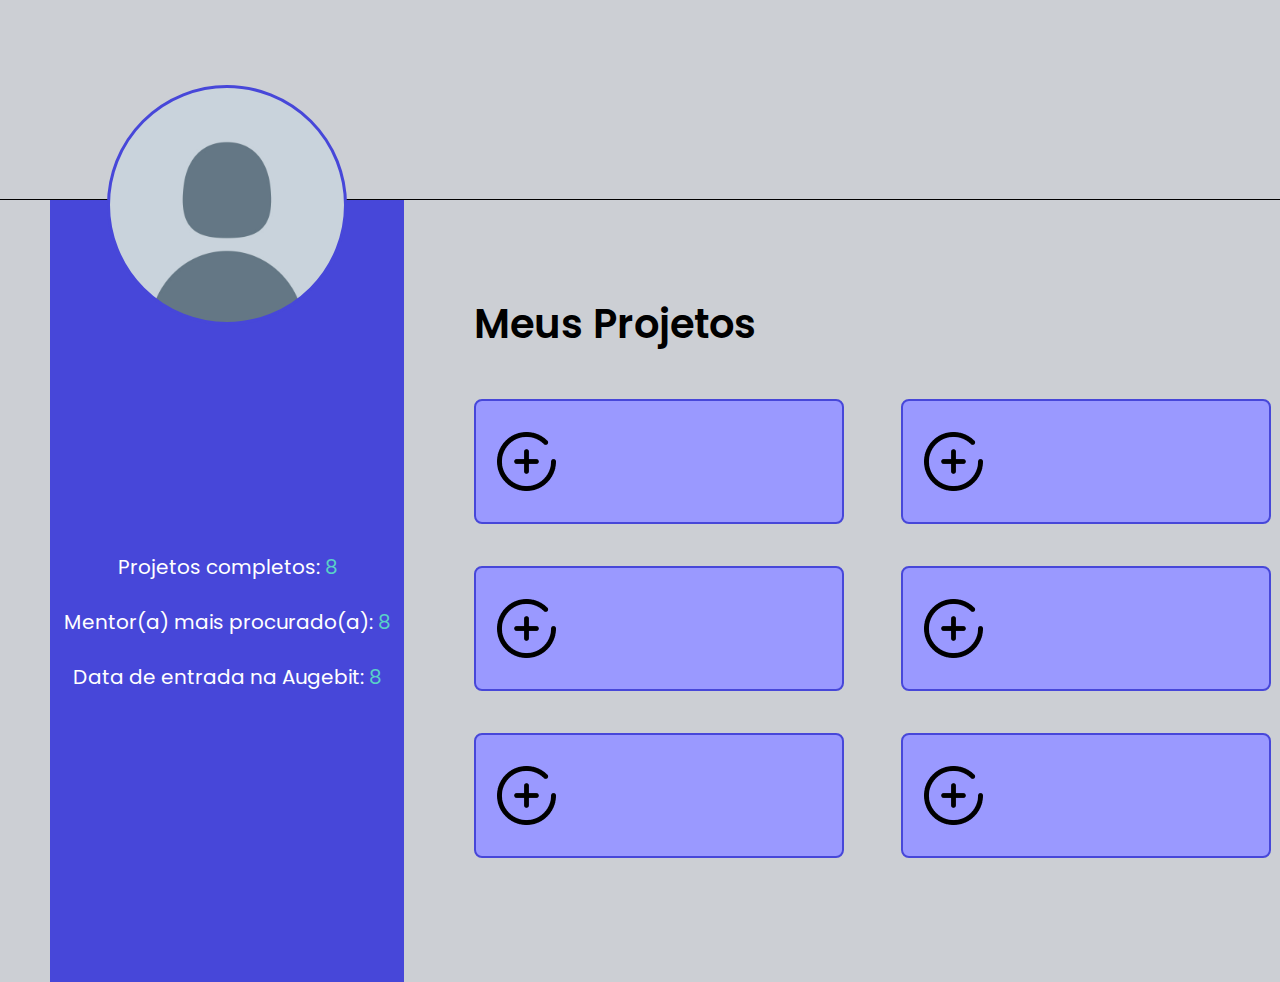
<file: posAugebit/index.html>
<!DOCTYPE html>
<html lang="pt-BR">
<head>
    <meta charset="UTF-8">
    <meta name="viewport" content="width=device-width, initial-scale=1.0">
    <title>Gerenciador de projetos - Augebit</title>
    <link rel="stylesheet" href="style.css">
    <link rel="shortcut icon" href="img/augebitIcon.png" type="image/x-icon">
</head>
<body>
    <main id="main">
        <div class="container">
            <div class="banner"></div>
            <div class="main">
                <div class="pessoa">
                    <div id="fotoPerfilDiv" class="fotoPerfil">
                        <div style="display: none;" id="porCima"><img src="img/pen.png" alt=""></div>
                        <a href="perfil.html">
                            <div id="fotoDePerfil"></div>
                        </a>
                    </div>
                    <div class="infosPerfil">
                        <div class="infosPessoais">
                            <p id="nome"></p>
                            <p id="email"></p>
                        </div>
                        <div class="estatisticas">
                            <p class="estatistica" id="projetosCompletos">Projetos completos: <span id="spanPC" class="estaBold">8</span></p>
                            <p class="estatistica" id="projetosCompletos">Mentor(a) mais procurado(a): <span id="spanMMP" class="estaBold">8</span></p>
                            <p class="estatistica" id="projetosCompletos">Data de entrada na Augebit: <span id="spanDEA" class="estaBold">8</span></p>
                        </div>
                    </div>
                </div>
                <div class="meusProjetos">
                    <div class="meuProjeto">
                        <h2 class="titulo">Meus Projetos</h2>
                        <div class="projetosAndamento">
                            <div class="projeto" id="projeto1"><div id="imagem1"></div><h3 class="titulo" id="titulo1"></h3><h4 class="sub" id="sub1"></h4></div>
                            <div class="projeto" id="projeto2"><div id="imagem2"></div><h3 class="titulo" id="titulo2"></h3><h4 class="sub" id="sub2"></h4></div>
                            <div class="projeto" id="projeto3"><div id="imagem3"></div><h3 class="titulo" id="titulo3"></h3><h4 class="sub" id="sub3"></h4></div>
                            <div class="projeto" id="projeto4"><div id="imagem4"></div><h3 class="titulo" id="titulo4"></h3><h4 class="sub" id="sub4"></h4></div>
                            <div class="projeto" id="projeto5"><div id="imagem5"></div><h3  class="titulo"id="titulo5"></h3><h4 class="sub" id="sub5"></h4></div>
                            <div class="projeto" id="projeto6"><div id="imagem6"></div><h3 class="titulo" id="titulo6"></h3><h4 class="sub" id="sub6"></h4></div>
                        </div>
                    </div>
                </div>
            </div>
        </div>
    </main>

    <script src="index.js"></script>
    <script src="perso.js"></script>
</body>
</html>
</file>
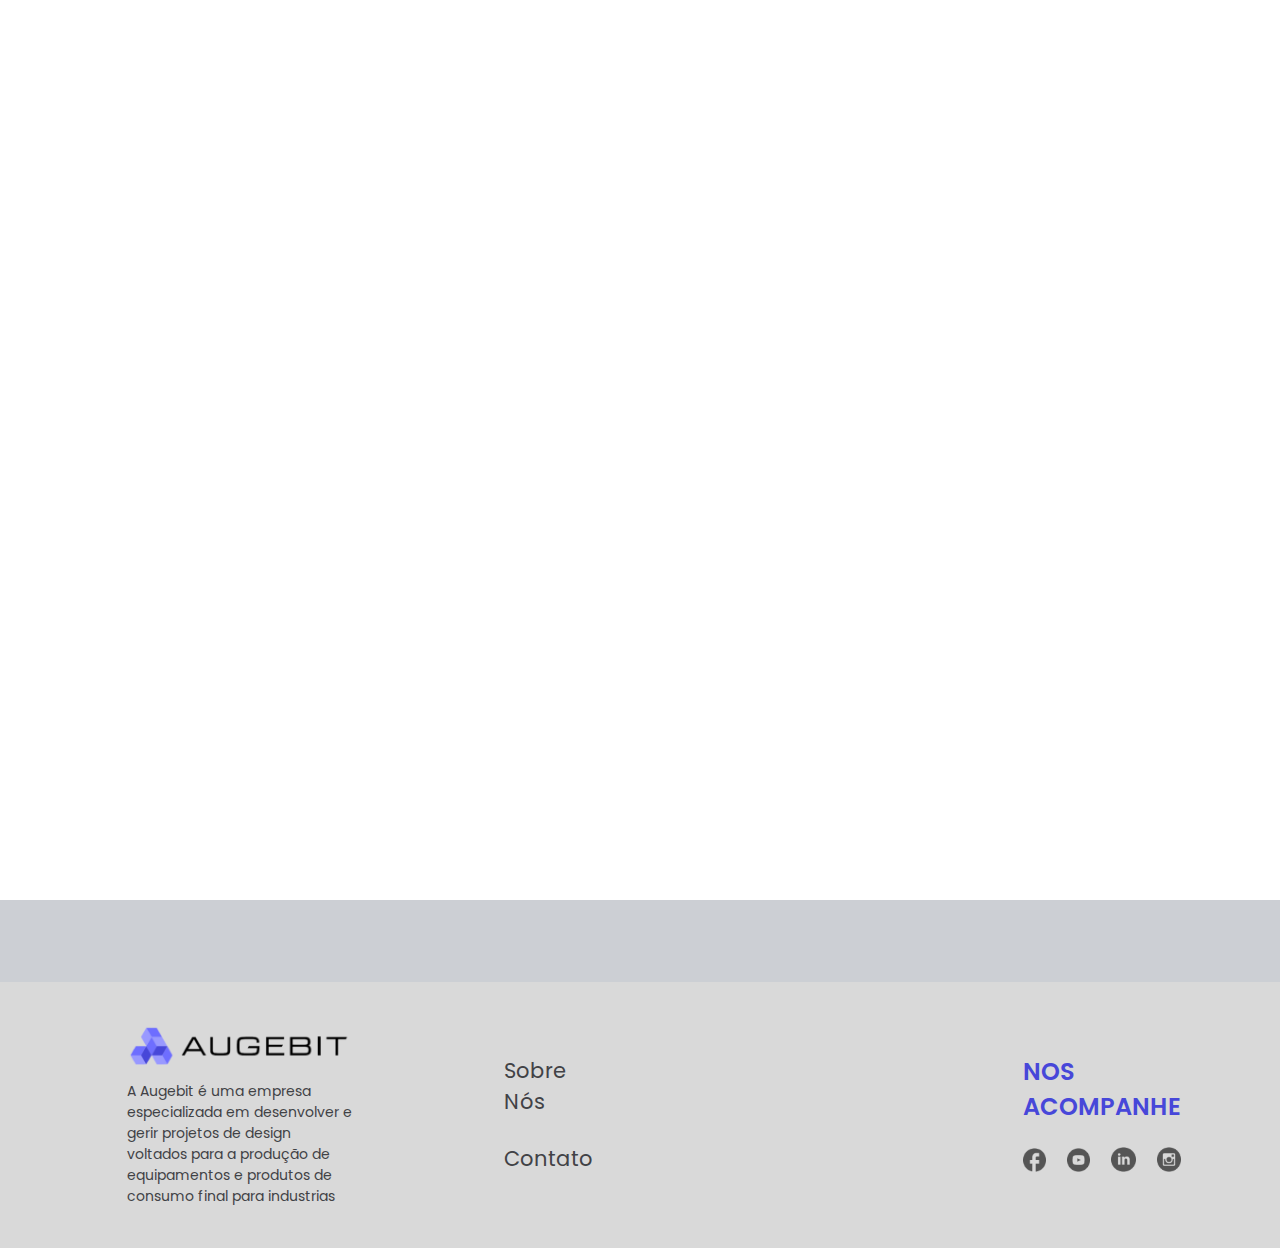
<file: Augebit_Finalizada-main/cadastro.html>
<!DOCTYPE html>
<html lang="pt-BR">

<head>
    <meta charset="UTF-8">
    <meta name="viewport" content="width=device-width, initial-scale=1.0">
    <title>Cadastro - Augebit</title>
    <link rel="stylesheet" href="cadastro.css">
    <link rel="stylesheet" href="animacao.css">
    <link rel="shortcut icon" href="img/augebitIcon.png" type="image/x-icon">
</head>

<body>
    <div class="loader-container">
        <div class="loader">
            <div class="box box0">
                <div></div>
            </div>
            <div class="box box1">
                <div></div>
            </div>
            <div class="box box2">
                <div></div>
            </div>
            <div class="box box3">
                <div></div>
            </div>
            <div class="box box4">
                <div></div>
            </div>
            <div class="box box5">
                <div></div>
            </div>
            <div class="box box6">
                <div></div>
            </div>
            <div class="box box7">
                <div></div>
            </div>
            <div class="ground">
                <div></div>
            </div>
        </div>
    </div>

    <header class="header">
        <div class="container">
            <a href="index.html">
                <div class="logo">
                    <img src="img/PaginaInicialImgs/logo.png" alt="logo augebit">
                </div>
            </a>
            <div class="botoesHeader">
                <a href="sobre.html" class="sobreNos">Sobre Nós</a>
                <a href="login.html" class="entrar">Entrar</a>
                <a href="cadastro.html">
                    <button class="button type1" id="botao-matricula">
                        <span class="btn-txt">Cadastre-se</span>
                    </button>
                </a>
            </div>
        </div>
    </header>

    <main>
        <div class="titulos">
            <h1 class="titulo">Faça parte da Augebit!</h1>
        </div>
        <form id="form">
            <div class="pessoalEmpresarial">
                <div class="pessoal PE ativo" data-tipo="pessoal" onclick="Escolher('pessoal')">Pessoal</div>
                <div class="divisao"></div>
                <div class="empresarial PE " data-tipo="empresarial" onclick="Escolher('empresarial')">Empresarial</div>
            </div>

            <div id="pessoal" class="inputs">
                <div class="inserir">
                    <label id="nome" for="nome">Nome</label>
                    <input id="nomeCadastro" name="nome" type="text" required>
                </div>
                <div class="inserir">
                    <label id="cpf" for="cpf">CPF</label>
                    <input id="cpfCadastro" name="cpf" type="number" required>
                </div>
                <div class="inserir">
                    <label for="email">Email</label>
                    <input id="emailCadastro" name="email" type="email" required>
                </div>
                <div class="inserir">
                    <label for="telefone">Telefone com DDD</label>
                    <input id="telefoneCadastro" name="telefone" type="tel" required>
                </div>
                <div class="inserir">
                    <label for="senha">Senha</label>
                    <input id="senhaCadastro" name="senha" type="password" required>
                    <span id="mostrarSenha">Mostrar Senha</span>
                    <div class="inserirForcaSenha"><div id="medidorPoder"></div></div>

                    <div id="requisitos">
                        <div id="poderRequisito"></div>
                        <div id="textoPoder"></div>
                    </div>
                </div>
                <div class="inserir">
                    <label for="confirmar">Confirmar Senha</label>
                    <input id="confirmarSenha" name="confirmar" type="password" required>
                </div>
            </div>

            <button type="submit" class="matricularBtn">
                Matricular
                <div class="arrow-wrapper">
                    <div class="arrow"></div>

                </div>
            </button>
        </form>
    </main>

    <footer class="footer">
        <div class="infos">
            <div class="augebit">
                <img src="img/PaginaInicialImgs/logo.png" alt="">
                <p class="texto">A Augebit é uma empresa especializada em desenvolver e gerir projetos de design voltados para a produção de equipamentos e produtos de consumo final para industrias</p>
            </div>
            <nav>
                <a href="sobre.html">Sobre Nós</a>
                <a href="contato.html">Contato</a>
            </nav>
        </div>
        <div class="acompanhe">
            <h3 class="titulo">NOS ACOMPANHE</h3>
            <div class="redes">
                <a target="_blank" href="https://m.facebook.com/augebit/"><img src="img/PaginaInicialImgs/Vector.png" alt="" class="rede"></a>
                <a target="_blank" href="https://www.youtube.com/@Augebit"><img src="img/PaginaInicialImgs/Vector (1).png" alt="" class="rede"></a>
                <a target="_blank" href=""><img src="img/PaginaInicialImgs/Vector (2).png" alt="" class="rede"></a>
                <a target="_blank" href=""><img src="img/PaginaInicialImgs/Vector (3).png" alt="" class="rede"></a>
            </div>
        </div>
    </footer>
    <script>
        function Escolher(tipo) {

            fetch(`cadastro_${tipo}.json`)
                .then(resposta => resposta.json())
                .then(texto => {
                    document.getElementById('nome').innerHTML = texto.nome;
                    document.getElementById('cpf').innerHTML = texto.cpf;
                })
                .catch(error => console.error('Erro buscando textos:', error));
        }
    </script>

    <script src="cadastroSenha.js"></script>
    <script src="animacao.js"></script>
    <script src="cadastro.js"></script>
</body>

</html>
</file>
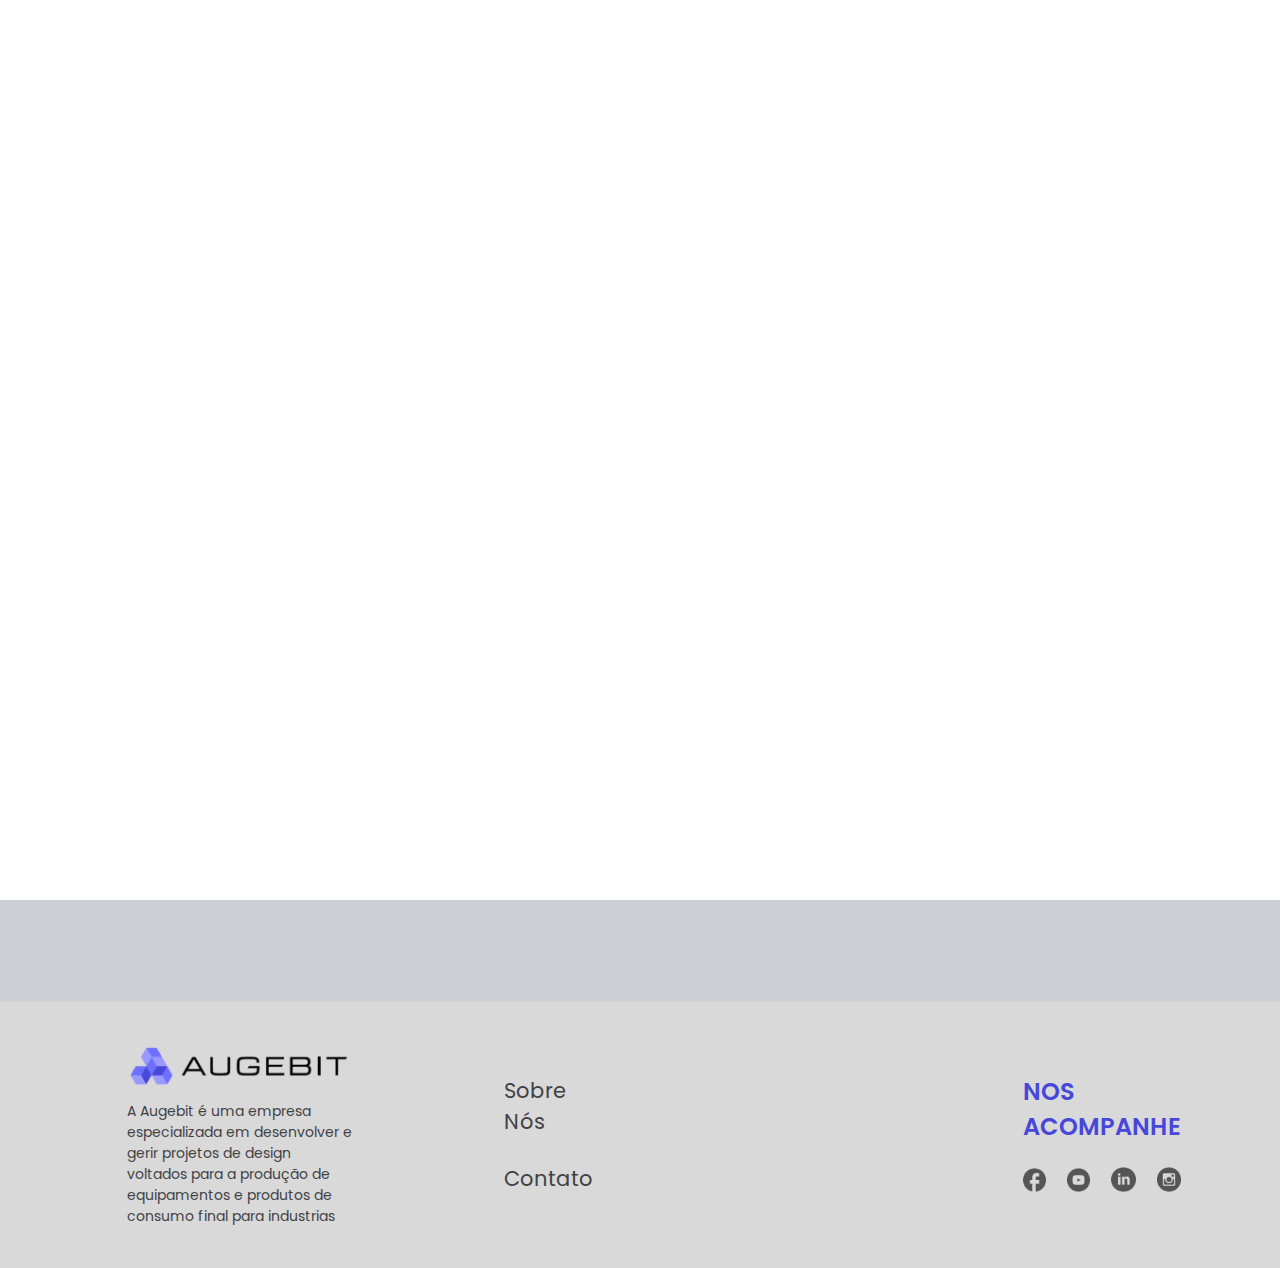
<file: Augebit_Finalizada-main/contato.html>
<!DOCTYPE html>
<html lang="pt-BR">
<head>
    <meta charset="UTF-8">
    <meta name="viewport" content="width=device-width, initial-scale=1.0">
    <title>Contato - Augebit</title>
    <link rel="stylesheet" href="contato.css">
    <link rel="stylesheet" href="animacao.css">
    <link rel="shortcut icon" href="img/augebitIcon.png" type="image/x-icon">
</head>
<body>
    <div class="loader-container">
        <div class="loader">
            <div class="box box0">
                <div></div>
            </div>
            <div class="box box1">
                <div></div>
            </div>
            <div class="box box2">
                <div></div>
            </div>
            <div class="box box3">
                <div></div>
            </div>
            <div class="box box4">
                <div></div>
            </div>
            <div class="box box5">
                <div></div>
            </div>
            <div class="box box6">
                <div></div>
            </div>
            <div class="box box7">
                <div></div>
            </div>
            <div class="ground">
                <div></div>
            </div>
        </div>
    </div>

    <header class="header">
        <div class="container">
            <a href="index.html">
                <div class="logo">
                    <img src="img/PaginaInicialImgs/logo.png" alt="logo augebit">
                </div>
            </a>
            <div class="botoesHeader">
                <a href="sobre.html" class="sobreNos">Sobre Nós</a>
                <a href="login.html" class="entrar">Entrar</a>
                <a href="cadastro.html">
                    <button class="button type1" id="botao-matricula">
                        <span class="btn-txt">Cadastre-se</span>
                    </button>
                </a>
            </div>
        </div>
    </header>

    <main>
        <div class="falecom">
            <h1 class="titulo">Fale com a Augebit!</h1>
            <div class="forma">
                <img src="img/FaleConoscoImgs/forma1.png" alt="">
            </div>
        </div>
        <div class="card">
            <div class="contato">
                <h3 class="titulo">Contato</h3>
                <div class="infos">
                    <div class="info">
                        <h3 class="titulo">Fone</h3>
                        <p class="sub">(11) 9999-9999</p>
                    </div>
                    <div class="info">
                        <h3 class="titulo">WhatsApp</h3>
                        <p class="sub">(11) 9 9999-9999</p>
                    </div>
                    <div class="info">
                        <h3 class="titulo">Email</h3>
                        <p class="sub">Suporte@augebit.com</p>
                    </div>
                </div>
            </div>
            <div class="horario">
                <h3 class="titulo">Augebit</h3>
                <p class="texto">De segunda a sexta, das 8h às 18h
                    (exceto feriados)</p>
            </div>
        </div>
    </main>

    <footer class="footer">
        <div class="infos">
            <div class="augebit">
                <img src="img/PaginaInicialImgs/logo.png" alt="">
                <p class="texto">A Augebit é uma empresa especializada em desenvolver e gerir projetos de design voltados para a produção de equipamentos e produtos de consumo final para industrias</p>
            </div>
            <nav>
                <a href="sobre.html">Sobre Nós</a>
                <a href="contato.html">Contato</a>
            </nav>
        </div>
        <div class="acompanhe">
            <h3 class="titulo">NOS ACOMPANHE</h3>
            <div class="redes">
                <a target="_blank" href="https://m.facebook.com/augebit/"><img src="img/PaginaInicialImgs/Vector.png" alt="" class="rede"></a>
                <a target="_blank" href="https://www.youtube.com/@Augebit"><img src="img/PaginaInicialImgs/Vector (1).png" alt="" class="rede"></a>
                <a target="_blank" href=""><img src="img/PaginaInicialImgs/Vector (2).png" alt="" class="rede"></a>
                <a target="_blank" href=""><img src="img/PaginaInicialImgs/Vector (3).png" alt="" class="rede"></a>
            </div>
        </div>
    </footer>

    <script src="animacao.js"></script>
</body>
</html>
</file>
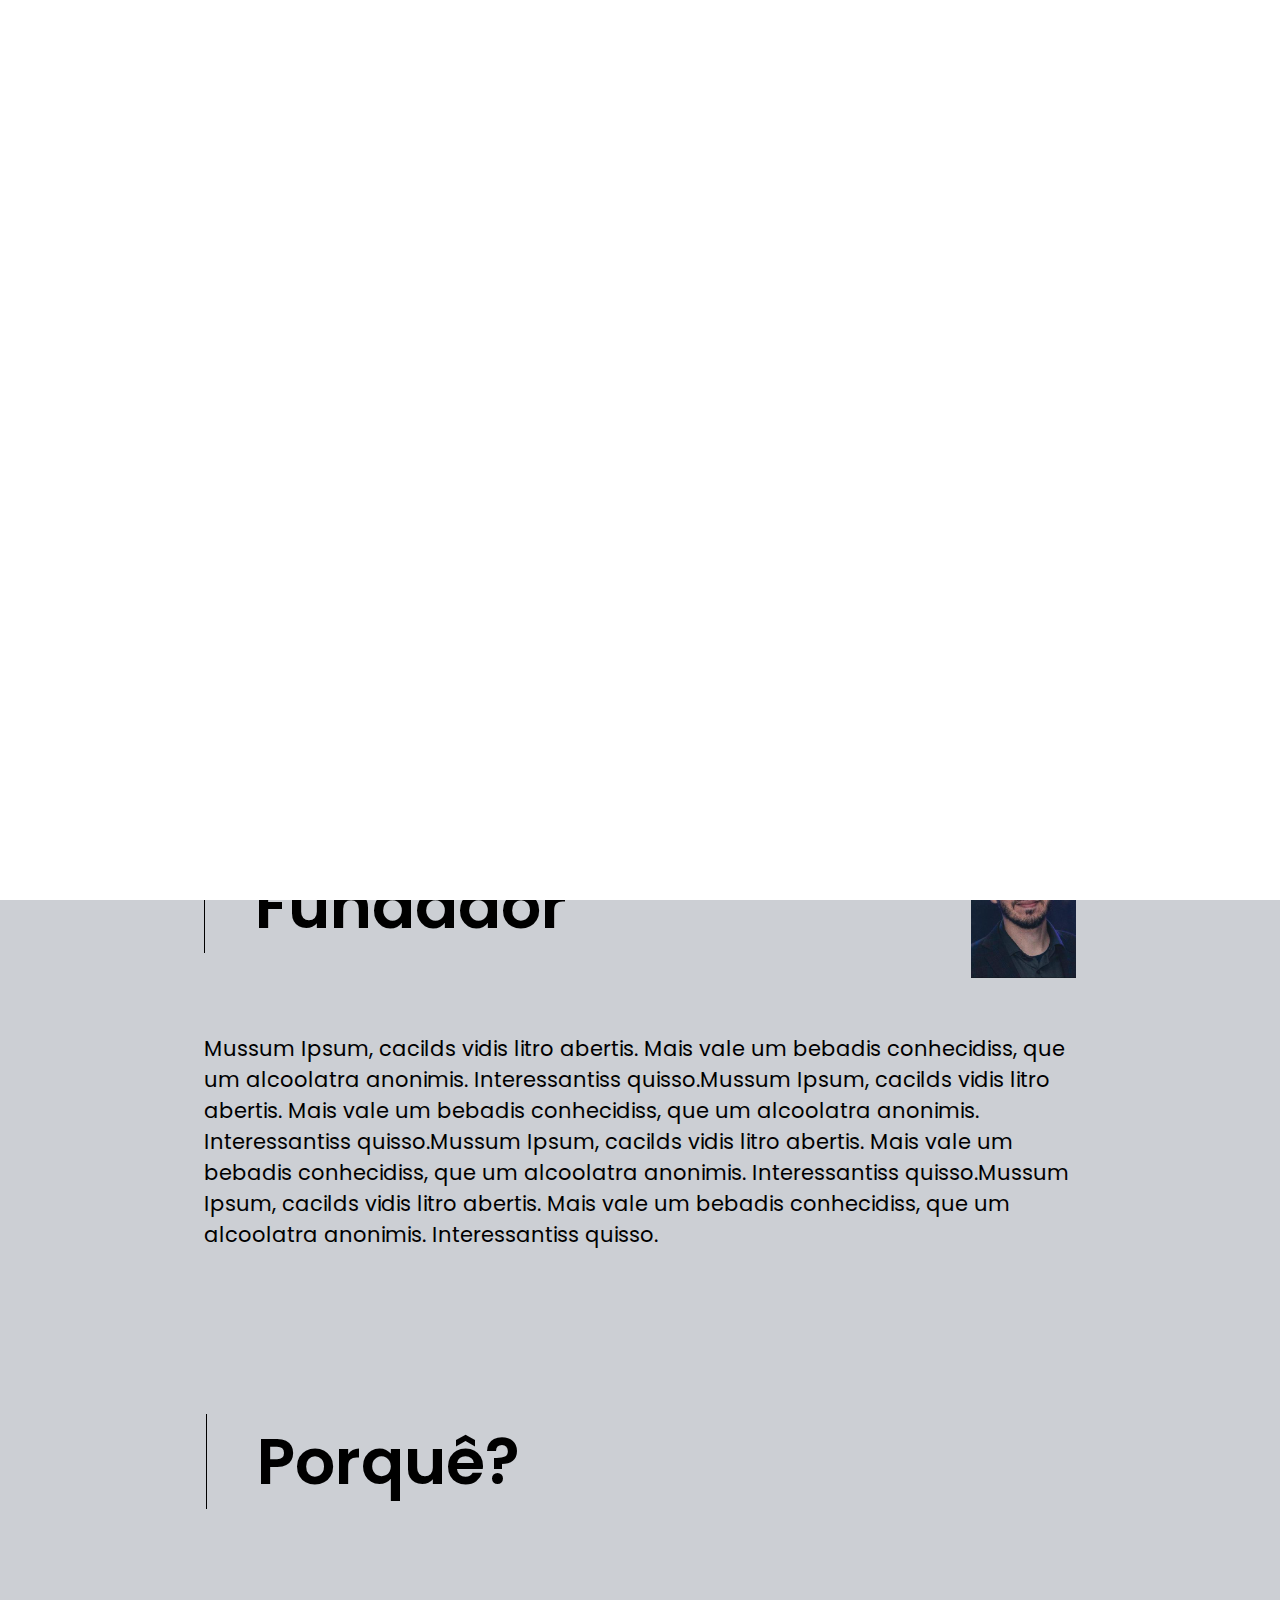
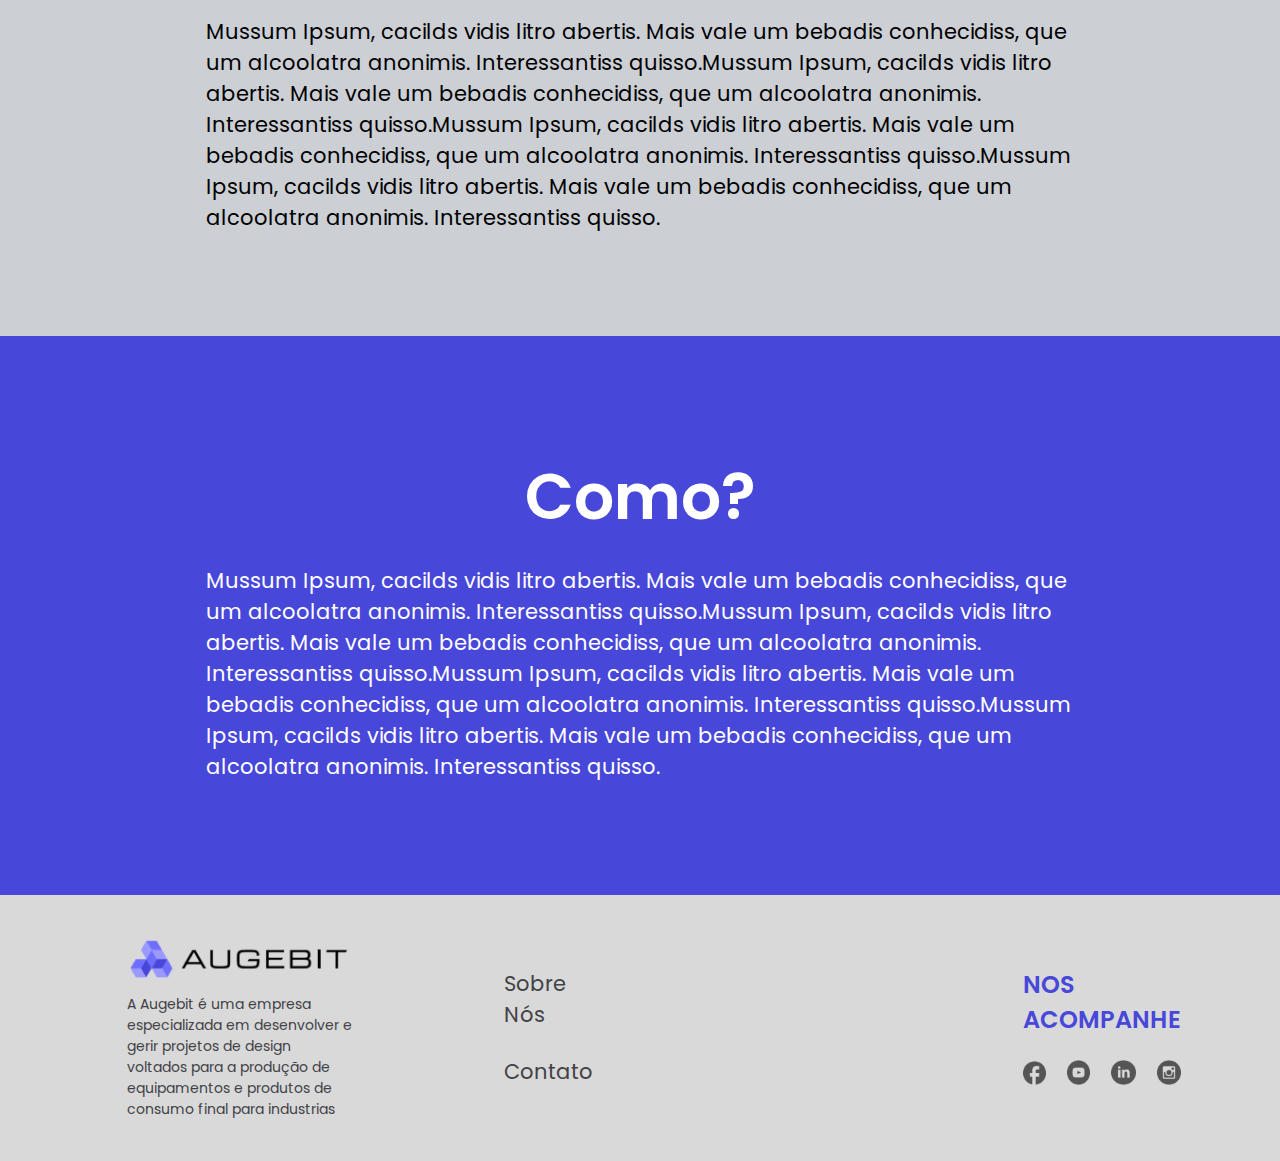
<file: Augebit_Finalizada-main/sobre.html>
<!DOCTYPE html>
<html lang="pt-BR">
<head>
    <meta charset="UTF-8">
    <meta name="viewport" content="width=device-width, initial-scale=1.0">
    <title>Sobre nós - Augebit</title>
    <link rel="stylesheet" href="sobre.css">
    <link rel="stylesheet" href="animacao.css">
    <link rel="shortcut icon" href="img/augebitIcon.png" type="image/x-icon">
</head>
<body>
    
    <div class="loader-container">
        <div class="loader">
            <div class="box box0">
                <div></div>
            </div>
            <div class="box box1">
                <div></div>
            </div>
            <div class="box box2">
                <div></div>
            </div>
            <div class="box box3">
                <div></div>
            </div>
            <div class="box box4">
                <div></div>
            </div>
            <div class="box box5">
                <div></div>
            </div>
            <div class="box box6">
                <div></div>
            </div>
            <div class="box box7">
                <div></div>
            </div>
            <div class="ground">
                <div></div>
            </div>
        </div>
    </div>

    <header class="header">
        <div class="container">
            <a href="index.html">
                <div class="logo">
                    <img src="img/PaginaInicialImgs/logo.png" alt="logo augebit">
                </div>
            </a>
            <div class="botoesHeader">
                <a href="sobre.html" class="sobreNos">Sobre Nós</a>
                <a href="login.html" class="entrar">Entrar</a>
                <a href="cadastro.html">
                    <button class="button type1" id="botao-matricula">
                        <span class="btn-txt">Cadastre-se</span>
                    </button>
                </a>
            </div>
        </div>
    </header>

    <main>
        <div class="container um">
            <div class="titulos">
                <h2 class="titulo">Sobre nós</h2>
            </div>
            <div class="textos">
                <p class="texto">Mussum Ipsum, cacildsoMussum Ipsum, cacildso.Mussum Ipsum, cacildso..</p>
                <p class="texto">Mussum Ipsum, cacilds vidis litro abertis. Mais vale um bebadis conhecidiss, que um alcoolatra anonimis. Interessantiss quisso.Mussum Ipsum, cacilds vidis litro abertis. Mais vale um bebadis conhecidiss, que um alcoolatra anonimis. Interessantiss quisso.
                </p>
            </div>
        </div>
        <div class="container dois">
            <div class="fundador">
                <div class="titulos">
                    <h2 class="titulo">Fundador</h2>
                </div>
                <div class="foto">
                    <img src="img/SobreNosImgs/fotoq.png" alt="foto do fundador">
                </div>
            </div>
            <p class="texto">
                Mussum Ipsum, cacilds vidis litro abertis. Mais vale um bebadis conhecidiss, que um alcoolatra anonimis. Interessantiss quisso.Mussum Ipsum, cacilds vidis litro abertis. Mais vale um bebadis conhecidiss, que um alcoolatra anonimis. Interessantiss quisso.Mussum Ipsum, cacilds vidis litro abertis. Mais vale um bebadis conhecidiss, que um alcoolatra anonimis. Interessantiss quisso.Mussum Ipsum, cacilds vidis litro abertis. Mais vale um bebadis conhecidiss, que um alcoolatra anonimis. Interessantiss quisso.
            </p>
        </div>
        <div class="container tres">
            <div class="tresinho">
                <div class="titulos">
                    <h2 class="titulo">Porquê?</h2>
                </div>
                <p class="texto">Mussum Ipsum, cacilds vidis litro abertis. Mais vale um bebadis conhecidiss, que um alcoolatra anonimis. Interessantiss quisso.Mussum Ipsum, cacilds vidis litro abertis. Mais vale um bebadis conhecidiss, que um alcoolatra anonimis. Interessantiss quisso.Mussum Ipsum, cacilds vidis litro abertis. Mais vale um bebadis conhecidiss, que um alcoolatra anonimis. Interessantiss quisso.Mussum Ipsum, cacilds vidis litro abertis. Mais vale um bebadis conhecidiss, que um alcoolatra anonimis. Interessantiss quisso.</p>
                </div>
        </div>
        <div class="quatro">
            <h2 class="titulo">Como?</h2>
            <p class="texto">Mussum Ipsum, cacilds vidis litro abertis. Mais vale um bebadis conhecidiss, que um alcoolatra anonimis. Interessantiss quisso.Mussum Ipsum, cacilds vidis litro abertis. Mais vale um bebadis conhecidiss, que um alcoolatra anonimis. Interessantiss quisso.Mussum Ipsum, cacilds vidis litro abertis. Mais vale um bebadis conhecidiss, que um alcoolatra anonimis. Interessantiss quisso.Mussum Ipsum, cacilds vidis litro abertis. Mais vale um bebadis conhecidiss, que um alcoolatra anonimis. Interessantiss quisso.</p>
        </div>
    </main>

    <footer class="footer">
        <div class="infos">
            <div class="augebit">
                <img src="img/PaginaInicialImgs/logo.png" alt="">
                <p class="texto">A Augebit é uma empresa especializada em desenvolver e gerir projetos de design voltados para a produção de equipamentos e produtos de consumo final para industrias</p>
            </div>
            <nav>
                <a href="sobre.html">Sobre Nós</a>
                <a href="contato.html">Contato</a>
            </nav>
        </div>
        <div class="acompanhe">
            <h3 class="titulo">NOS ACOMPANHE</h3>
            <div class="redes">
                <a target="_blank" href="https://m.facebook.com/augebit/"><img src="img/PaginaInicialImgs/Vector.png" alt="" class="rede"></a>
                <a target="_blank" href="https://www.youtube.com/@Augebit"><img src="img/PaginaInicialImgs/Vector (1).png" alt="" class="rede"></a>
                <a target="_blank" href=""><img src="img/PaginaInicialImgs/Vector (2).png" alt="" class="rede"></a>
                <a target="_blank" href=""><img src="img/PaginaInicialImgs/Vector (3).png" alt="" class="rede"></a>
            </div>
        </div>
    </footer>

    <script src="animacao.js"></script>
</body>
</html>
</file>
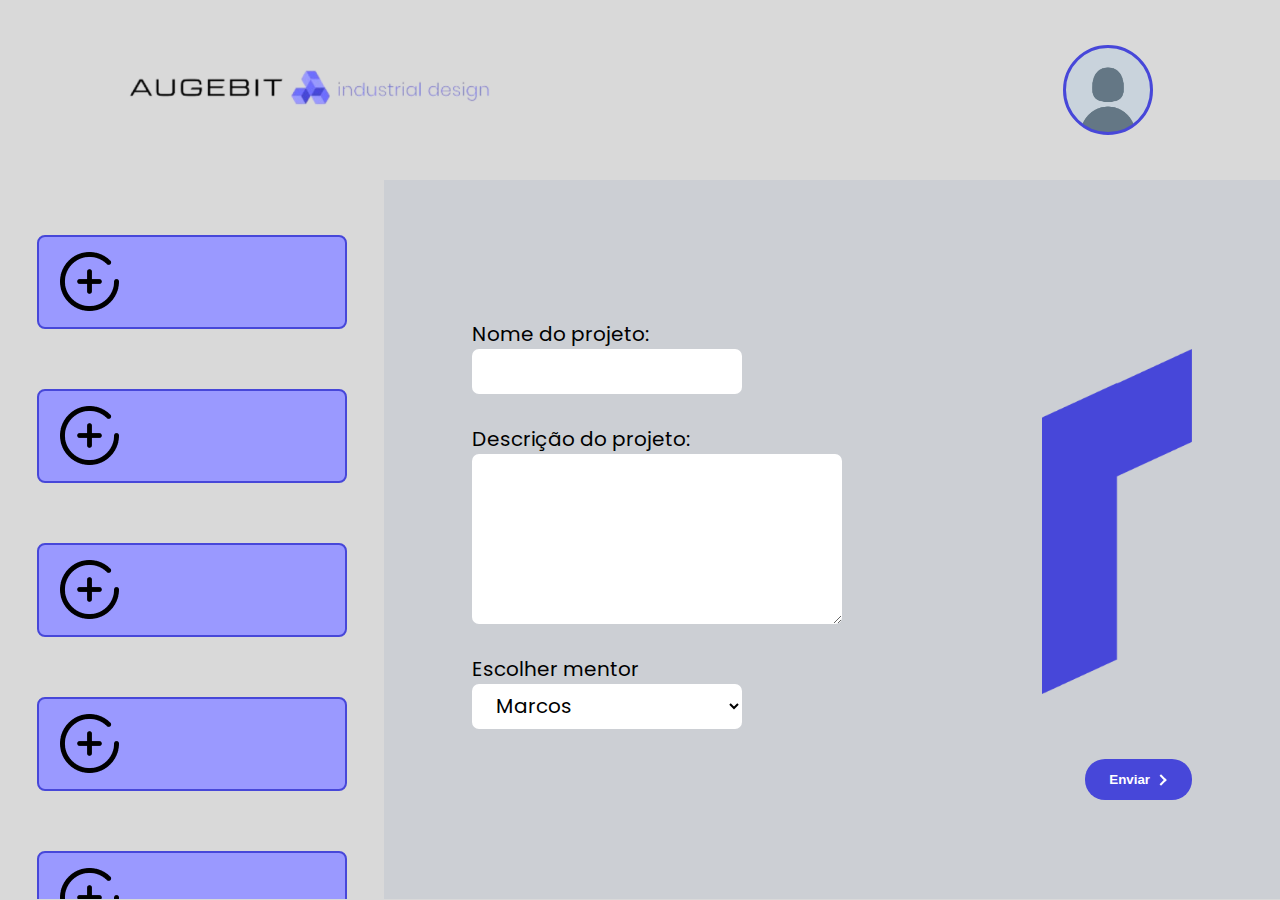
<file: posAugebit/projetos.html>
<!DOCTYPE html>
<html lang="pt-BR">
<head>
    <meta charset="UTF-8">
    <meta name="viewport" content="width=device-width, initial-scale=1.0">
    <title>Projetos - Augebit</title>
    <link rel="stylesheet" href="projetos.css">
    <link rel="stylesheet" href="jogo.css">
    <link rel="shortcut icon" href="img/augebitIcon.png" type="image/x-icon">
</head>
<body>
    <header>
        <div class="logo">
            <a href="index.html"><img src="img/industrial-augebit.png" alt=""></a>
        </div>
        <a href="perfil.html">
            <div id="fotoPerfil"></div>
        </a>
    </header>

    <div class="geral">
        <article class="projetos" id="projetos">
            
        </article>
        <main  id="projetosInfos">

        </main>
    </div>

    <script src="jogo.js"></script>
    <script src="projetos.js"></script>
</body>
</html>
</file>
<file: posAugebit/style.css>
@import url('https://fonts.googleapis.com/css2?family=Poppins:ital,wght@0,100;0,200;0,300;0,400;0,500;0,600;0,700;0,800;0,900;1,100;1,200;1,300;1,400;1,500;1,600;1,700;1,800;1,900&display=swap');/* font-family: 'Poppins', sans-serif; */
*{
    margin: 0;
    padding: 0;
    box-sizing: border-box;
}
body{
    background-color: #CCCFD4;
}
.banner{
    height: 200px;
    border-bottom: 1px solid #000;
}
.fotoPerfil #fotoDePerfil{
    background-size: cover;
    background-position: 50%;

    background-image: url(img/foto.png);
    width: 240px;
    height: 240px;
    border-radius: 275px;
    border: 3px solid #4747D9;
}
#porCima{
    width: 240px;
    height: 240px;
    border-radius: 275px;
    position: absolute;
    z-index: 99;
    background-color: #333;
    opacity: 0.5;
    display: flex;
    align-items: center;
    justify-content: center;
}
#porCima img{
    width: 100px;
    border: none;
    height: auto;
    
}
/* #canetaEditar{

} */
.infosPessoais{
    display: flex;
    flex-direction: column;
    align-items: center;
}
.infosPessoais #nome{
    color: #FFF;
    font-family: 'Poppins', sans-serif;
    font-size: 40px;
    font-style: normal;
    font-weight: 600;
    line-height: normal;
}
.infosPessoais #email{
    color: #CCCFD4;
    font-family: 'Poppins', sans-serif;
    font-size: 24px;
    font-style: normal;
    font-weight: 400;
    line-height: normal;
}
.estatisticas{
    display: flex;
width: 330px;
flex-direction: column;
justify-content: center;
align-items: center;
text-align: center;
gap: 25px;
flex-shrink: 0;
}
.estatistica{
    color: #FFF;
font-family: Poppins;
font-size: 20px;
font-style: normal;
font-weight: 400;
line-height: normal;
}
.estaBold{
    color: #59D1C7;
}
.infosPerfil{
    display: inline-flex;
height: 782px;
padding: 0px 12px;
flex-direction: column;
justify-content: center;
align-items: center;
gap: 62px;
background: #4747D9;
}
.pessoa{
    display: inline-flex;
    flex-direction: column;
    align-items: center;
}
.fotoPerfil{
    position: absolute;
    top: 85px;
}
.main{
    display: flex;
    align-items: center;
    margin-left: 50px;
}
.meuProjeto .titulo{
    color: #000;
font-family: Poppins;
font-size: 40px;
font-style: normal;
font-weight: 600;
line-height: normal;
}

.projetosAndamento{
    display: flex;
width: 859px;
align-items: flex-start;
align-content: flex-start;
gap: 42px 57px;
flex-wrap: wrap;
}
.meuProjeto{
    display: flex;
flex-direction: column;
justify-content: center;
align-items: flex-start;
gap: 45px;
margin-left: 70px;
}
.meusProjetos{
    margin-top: -30px;
}
.projeto{
    display: flex;
    width: 370px;
    height: 125px;
    padding: 15px 21px;
    flex-direction: column;
    justify-content: center;
    align-items: flex-start;
    gap: 0;
    flex-shrink: 0;
    border-radius: 8px;
border: 2px solid #4747D9;
background: #A8AFB5;
}
.projeto .titulo{
    color: #000;
font-family: Poppins;
font-size: 24px;
font-style: normal;
font-weight: 400;
line-height: normal;
}
.projeto .sub{
    color: #414246;
font-family: Poppins;
font-size: 19px;
font-style: normal;
font-weight: 400;
line-height: normal;
}

/* @media screen and (min-width: ) {
    
} */
</file>
<file: Augebit_Finalizada-main/cadastro.css>
@import url('https://fonts.googleapis.com/css2?family=Poppins:ital,wght@0,100;0,200;0,300;0,400;0,500;0,600;0,700;0,800;0,900;1,100;1,200;1,300;1,400;1,500;1,600;1,700;1,800;1,900&display=swap');

* {
    border: 0;
    margin: 0;
    padding: 0;
    box-sizing: border-box;
}

a {
    text-decoration: none;
}

img {
    width: 100%;
    height: auto;
}

.container {
    display: flex;
    flex-wrap: wrap;
}

.header .container {
    display: flex;
    padding: 16px 125px;
    justify-content: space-around;
    align-items: center;
}

.botoesHeader a {
    color: #000;
    font-family: 'Poppins', sans-serif;
    font-size: 21px;
    font-style: normal;
    font-weight: 400;
    line-height: normal;
}

body {
    background-color: #D9D9D9;
}

.botoesHeader a:hover {
    color: #4747D9;
}

.button {
    height: 50px;
    width: 200px;
    position: relative;
    background-color: transparent;
    cursor: pointer;
    border: 2px solid #6E6EFF;
    overflow: hidden;
    border-radius: 30px;
    color: #000;
    transition: all 0.5s ease-in-out;
    font-family: 'Poppins', sans-serif;
    font-size: 21px;
    font-style: normal;
    font-weight: 400;
    line-height: normal;
    z-index: 1;
}

.btn-txt {
    z-index: 1;
}

.type1::after {
    content: "";
    position: absolute;
    left: 0;
    top: 0;
    transition: all 0.5s ease-in-out;
    background-color: #4747D9;
    border-radius: 30px;
    visibility: hidden;
    height: 10px;
    width: 10px;
    z-index: -1;
}

.button:hover {
    box-shadow: 1px 1px 200px #4747D9;
    color: #fff;
    border: none;
}

.type1:hover::after {
    visibility: visible;
    transform: scale(100) translateX(2px);
}

.botoesHeader {
    display: flex;
    align-items: center;
    gap: 95px;
}

main {
    background-color: #CCCFD4;
    
}

.footer {
    display: inline-flex;
    padding: 41px 127px;
    justify-content: center;
    align-items: center;
    gap: 430px;
}

.footer .infos {
    display: flex;
    align-items: center;
    gap: 152px;
}

.footer .augebit {
    display: flex;
    flex-direction: column;
    align-items: flex-start;
    gap: 16px;
}

.footer .infos .texto {
    color: #414246;
    font-family: Poppins;
    font-size: 14px;
    font-style: normal;
    font-weight: 400;
}

.footer .infos img {
    width: 225px;
}

.footer nav {
    display: flex;
    flex-direction: column;
    align-items: flex-start;
    gap: 26px;
}

.footer nav a {
    color: #414246;
    font-family: Poppins;
    font-size: 21px;
    font-style: normal;
    font-weight: 400;
}

.footer .acompanhe {
    display: flex;
    flex-direction: column;
    align-items: center;
    gap: 23px;
}

.footer .acompanhe .titulo {
    color: #4747D9;
    font-family: Poppins;
    font-size: 24px;
    font-style: normal;
    font-weight: 600;
}

.footer .redes {
    display: flex;
    align-items: flex-end;
    gap: 21px;
}

main{
    display: flex;
    justify-content: space-around;
    height: 900px;
}

.titulos .titulo{
    display: flex;
    align-items: center;
    gap: 51px;
    border-right: 1px solid #9A99FF;
}
.titulos{
    display: flex;
    align-items: center;
}

.titulos .titulo {
    margin-bottom: 5dvb;
    color: #000;
    font-family: 'Poppins',sans-serif;
    font-size: 64px;
    font-style: normal;
    font-weight: 400;
    width: 317px;
}

.PE {
    
    color: #000;
    text-align: center;
    font-family: 'Poppins',sans-serif;
    font-size: 21px;
    font-style: normal;
    font-weight: 400;
    cursor: pointer;
}

.pessoalEmpresarial {
    display: flex;
    align-items: center;
    gap: 16px;
}

.divisao {
    width: 1px;
    height: 30px;
    background-color: #6E6EFF;
}

form {
    display: flex;
    flex-direction: column;
    align-items: center;
    justify-content: center;
    gap: 50px;
}

.inputs {
    display: flex;
    width: 734.26px;
    align-items: flex-start;
    align-content: flex-start;
    gap: 60px 32px;
    flex-wrap: wrap;
}

label {
    color: #414246;
    font-family: 'Poppins',sans-serif;
    font-size: 16px;
    font-style: normal;
    font-weight: 400;
}

.inserir {
    display: flex;
    flex-direction: column;
    width: 330px;
}

.inserir input{
    width: 330px;
    height: 49px;
    border-radius: 5px;
    background: #9A99FF;
    font-family: 'Poppins',sans-serif;
    font-size: 16px;
    font-style: normal;
    font-weight: 400;
    padding-left: 20px;
}

form button {
    --primary-color: #4747D9;
    --secondary-color: #fff;
    --hover-color: #111;
    --arrow-width: 10px;
    --arrow-stroke: 2px;
    box-sizing: border-box;
    border: 0;
    border-radius: 20px;
    color: var(--secondary-color);
    padding: 1em 1.8em;
    background: var(--primary-color);
    display: flex;
    transition: 0.2s background;
    align-items: center;
    gap: 0.6em;
    font-weight: bold;
}

form button .arrow-wrapper {
    display: flex;
    justify-content: center;
    align-items: center;
}

form button .arrow {
    margin-top: 1px;
    width: var(--arrow-width);
    background: var(--primary-color);
    height: var(--arrow-stroke);
    position: relative;
    transition: 0.2s;
}

form button .arrow::before {
    content: "";
    box-sizing: border-box;
    position: absolute;
    border: solid var(--secondary-color);
    border-width: 0 var(--arrow-stroke) var(--arrow-stroke) 0;
    display: inline-block;
    top: -3px;
    right: 3px;
    transition: 0.2s;
    padding: 3px;
    transform: rotate(-45deg);
}

form button:hover {
    background-color: var(--hover-color);
}

form button:hover .arrow {
    background: var(--secondary-color);
}

form button:hover .arrow:before {
    right: 0;
}

#mostrarSenha {
    font: 16px 'Poppins',sans-serif;
    margin-top: 15px;
    cursor: pointer;
    padding: 0px 10px;
    width: 140px;
}

#mostrarSenha.mostrando {
    background-color: #9a99ff;
    border-radius: 10px;
    transition: 0.3s;
    padding: 0px 10px;
    width: 140px;
}

.matricularBtn {
    font: 20px 'Poppins', sans-serif;
    margin-top: -50px;
}

#requisitos {
    margin-top: 20px;
    margin-bottom: 20px;
    display: flex;
    align-items: center;
   
    font-family: 'Poppins', sans-serif;
}

.requisito {
    margin-right: 10px;
    font-size: 14px;
    font-weight: bold;
}

.vermelho {
    color: red;
    transition: color 0.3s;
}

.verde {
    color: green;
    transition: color 0.3s;
}

.inserirForcaSenha {
    width: 690px;
}
.inserirForcaSenha #medidorPoder {
    margin-top: 40px;
    height: 20px;
    border-radius: 7px;
    transition: width 0.3s, background-color 0.3s;
}


.PE.ativo {
    
    background-color: #9a99ff;
    border-radius: 10px;
    transition: 0.3s;
    padding: 0px 10px;
  
}



@media screen and (max-width: 675px) {

    body{
        width: 375px;
    }

    .inputs {
        width: 375px;
    }
    .inserirForcaSenha {
        
        width: 300px;
    }

    #textoPoder {
        font: 12px 'Poppins',sans-serif;
    }

    #mostrarSenha, #mostrarSenha.mostrando {
        display: none;
    }

    #botao-matricula {
        padding-bottom: 5px;
        margin-left: -8px;
        width: 100px;
        height: 40px;
    }

    .matricularBtn {
        margin-bottom: 50px;
        font: 15px 'Poppins', sans-serif;
    }

    .footer {
        flex-wrap: wrap;
        gap: 50px;
        padding: 40px 50px;
    }

    .footer .acompanhe {
        padding: 0;
    }

    .footer .infos .texto {
        width: 70%;
        text-align: justify;
        font-size: 8px;
    }

    .footer .augebit {
        align-items: center;
    }

    .footer .augebit img {
        width: 100px;
    }

    .footer nav a {
        font-size: 12px;
    }

    .footer .infos {
        flex-direction: column;
        align-items: center;
        justify-content: center;
        gap: 40px;
    }

    .header .botoesHeader {
        display: flex;
        align-items: center;
        gap: 33px;
    }

    .header .botoesHeader a,
    .header .botoesHeader a span {
        font-size: 13px;
    }

    .header .container {
        display: flex;
        padding: 16px 20px;
        flex-direction: column;
        justify-content: center;
        align-items: center;
        gap: 13px;
    }

    .header img {
        width: 100px;
        height: 18.487px;
    }

    .header .button {
        height: 42px;
        width: 120px;
    }

    main {
        padding: 80px 20px;
        flex-direction: column;
        gap: 30px;
    }

    .titulos {
        border: none;
        gap: 0;
    }

    .titulos .titulo {
        width: 375px;
        font-size: 40px;
        display: flex;
        justify-content: center;
        align-items: center;
        
    }

    .PE {
        font-size: 13px;
    }

    .divisao {
        height: 20px;
    }

    .inserir input{
        
        height: 30px;
        border-radius: 2.467px;
        background: #9A99FF;
    }

    label {
        font-size: 12px;
    }

    .inputs {
        display: flex;
        
        justify-content: center;
        align-items: flex-start;
        align-content: flex-start;
        gap: 22px 20px;
        flex-wrap: wrap;
    }

    #nomeCadastro, #emailCadastro, #senhaCadastro, #cpfCadastro, #telefoneCadastro, #confirmarSenha, .inserir {
        width: 140px;
        display: block;
    }



}
</file>
<file: Augebit_Finalizada-main/animacao.css>
.loader-container {
    position: fixed;
    top: 0;
    left: 0;
    width: 100%;
    height: 100%;
    background-color: #ffffff;
    display: flex;
    align-items: center;
    justify-content: center;
    z-index: 1000;
    /* Um valor alto para garantir que a tela de carregamento esteja acima de outros elementos */
}

.loader {
    --duration: 3s;
    --primary: rgb(110, 111, 255);
    --primary-light: rgb(110, 111, 255);
    --primary-rgba: rgba(39, 94, 254, 0);
    width: 200px;
    height: 320px;
    position: relative;
    transform-style: preserve-3d;
}

@media (max-width: 480px) {
    .loader {
        zoom: 0.44;
    }
}

.loader:before,
.loader:after {
    --r: 20.5deg;
    content: "";
    width: 320px;
    height: 140px;
    position: absolute;
    right: 32%;
    bottom: -11px;
    /* change the back groung color on switching from light to dark mood */
    background: #fff;
    transform: translateZ(200px) rotate(var(--r));
    -webkit-animation: mask var(--duration) linear forwards infinite;
    animation: mask var(--duration) linear forwards infinite;
}

.loader:after {
    --r: -20.5deg;
    right: auto;
    left: 32%;
}

.loader .ground {
    position: absolute;
    left: -50px;
    bottom: -120px;
    transform-style: preserve-3d;
    transform: rotateY(-47deg) rotateX(-15deg) rotateZ(15deg) scale(1);
}

.loader .ground div {
    transform: rotateX(90deg) rotateY(0deg) translate(-48px, -120px) translateZ(100px) scale(0);
    width: 200px;
    height: 200px;
    background: var(--primary);
    background: linear-gradient(45deg, var(--primary) 0%, var(--primary) 50%, var(--primary-light) 50%, var(--primary-light) 100%);
    transform-style: preserve-3d;
    -webkit-animation: ground var(--duration) linear forwards infinite;
    animation: ground var(--duration) linear forwards infinite;
}

.loader .ground div:before,
.loader .ground div:after {
    --rx: 90deg;
    --ry: 0deg;
    --x: 44px;
    --y: 162px;
    --z: -50px;
    content: "";
    width: 156px;
    height: 300px;
    opacity: 0;
    background: linear-gradient(var(--primary), var(--primary-rgba));
    position: absolute;
    transform: rotateX(var(--rx)) rotateY(var(--ry)) translate(var(--x), var(--y)) translateZ(var(--z));
    -webkit-animation: ground-shine var(--duration) linear forwards infinite;
    animation: ground-shine var(--duration) linear forwards infinite;
}

.loader .ground div:after {
    --rx: 90deg;
    --ry: 90deg;
    --x: 0;
    --y: 177px;
    --z: 150px;
}

.loader .box {
    --x: 0;
    --y: 0;
    position: absolute;
    -webkit-animation: var(--duration) linear forwards infinite;
    animation: var(--duration) linear forwards infinite;
    transform: translate(var(--x), var(--y));
}

.loader .box div {
    background-color: var(--primary);
    width: 48px;
    height: 48px;
    position: relative;
    transform-style: preserve-3d;
    -webkit-animation: var(--duration) ease forwards infinite;
    animation: var(--duration) ease forwards infinite;
    transform: rotateY(-47deg) rotateX(-15deg) rotateZ(15deg) scale(0);
}

.loader .box div:before,
.loader .box div:after {
    --rx: 90deg;
    --ry: 0deg;
    --z: 24px;
    --y: -24px;
    --x: 0;
    content: "";
    position: absolute;
    background-color: inherit;
    width: inherit;
    height: inherit;
    transform: rotateX(var(--rx)) rotateY(var(--ry)) translate(var(--x), var(--y)) translateZ(var(--z));
    filter: brightness(var(--b, 1.2));
}

.loader .box div:after {
    --rx: 0deg;
    --ry: 90deg;
    --x: 24px;
    --y: 0;
    --b: 1.4;
}

.loader .box.box0 {
    --x: -220px;
    --y: -120px;
    left: 58px;
    top: 108px;
}

.loader .box.box1 {
    --x: -260px;
    --y: 120px;
    left: 25px;
    top: 120px;
}

.loader .box.box2 {
    --x: 120px;
    --y: -190px;
    left: 58px;
    top: 64px;
}

.loader .box.box3 {
    --x: 280px;
    --y: -40px;
    left: 91px;
    top: 120px;
}

.loader .box.box4 {
    --x: 60px;
    --y: 200px;
    left: 58px;
    top: 132px;
}

.loader .box.box5 {
    --x: -220px;
    --y: -120px;
    left: 25px;
    top: 76px;
}

.loader .box.box6 {
    --x: -260px;
    --y: 120px;
    left: 91px;
    top: 76px;
}

.loader .box.box7 {
    --x: -240px;
    --y: 200px;
    left: 58px;
    top: 87px;
}

.loader .box0 {
    -webkit-animation-name: box-move0;
    animation-name: box-move0;
}

.loader .box0 div {
    -webkit-animation-name: box-scale0;
    animation-name: box-scale0;
}

.loader .box1 {
    -webkit-animation-name: box-move1;
    animation-name: box-move1;
}

.loader .box1 div {
    -webkit-animation-name: box-scale1;
    animation-name: box-scale1;
}

.loader .box2 {
    -webkit-animation-name: box-move2;
    animation-name: box-move2;
}

.loader .box2 div {
    -webkit-animation-name: box-scale2;
    animation-name: box-scale2;
}

.loader .box3 {
    -webkit-animation-name: box-move3;
    animation-name: box-move3;
}

.loader .box3 div {
    -webkit-animation-name: box-scale3;
    animation-name: box-scale3;
}

.loader .box4 {
    -webkit-animation-name: box-move4;
    animation-name: box-move4;
}

.loader .box4 div {
    -webkit-animation-name: box-scale4;
    animation-name: box-scale4;
}

.loader .box5 {
    -webkit-animation-name: box-move5;
    animation-name: box-move5;
}

.loader .box5 div {
    -webkit-animation-name: box-scale5;
    animation-name: box-scale5;
}

.loader .box6 {
    -webkit-animation-name: box-move6;
    animation-name: box-move6;
}

.loader .box6 div {
    -webkit-animation-name: box-scale6;
    animation-name: box-scale6;
}

.loader .box7 {
    -webkit-animation-name: box-move7;
    animation-name: box-move7;
}

.loader .box7 div {
    -webkit-animation-name: box-scale7;
    animation-name: box-scale7;
}

@-webkit-keyframes box-move0 {
    12% {
        transform: translate(var(--x), var(--y));
    }

    25%,
    52% {
        transform: translate(0, 0);
    }

    80% {
        transform: translate(0, -32px);
    }

    90%,
    100% {
        transform: translate(0, 188px);
    }
}

@keyframes box-move0 {
    12% {
        transform: translate(var(--x), var(--y));
    }

    25%,
    52% {
        transform: translate(0, 0);
    }

    80% {
        transform: translate(0, -32px);
    }

    90%,
    100% {
        transform: translate(0, 188px);
    }
}

@-webkit-keyframes box-scale0 {
    6% {
        transform: rotateY(-47deg) rotateX(-15deg) rotateZ(15deg) scale(0);
    }

    14%,
    100% {
        transform: rotateY(-47deg) rotateX(-15deg) rotateZ(15deg) scale(1);
    }
}

@keyframes box-scale0 {
    6% {
        transform: rotateY(-47deg) rotateX(-15deg) rotateZ(15deg) scale(0);
    }

    14%,
    100% {
        transform: rotateY(-47deg) rotateX(-15deg) rotateZ(15deg) scale(1);
    }
}

@-webkit-keyframes box-move1 {
    16% {
        transform: translate(var(--x), var(--y));
    }

    29%,
    52% {
        transform: translate(0, 0);
    }

    80% {
        transform: translate(0, -32px);
    }

    90%,
    100% {
        transform: translate(0, 188px);
    }
}

@keyframes box-move1 {
    16% {
        transform: translate(var(--x), var(--y));
    }

    29%,
    52% {
        transform: translate(0, 0);
    }

    80% {
        transform: translate(0, -32px);
    }

    90%,
    100% {
        transform: translate(0, 188px);
    }
}

@-webkit-keyframes box-scale1 {
    10% {
        transform: rotateY(-47deg) rotateX(-15deg) rotateZ(15deg) scale(0);
    }

    18%,
    100% {
        transform: rotateY(-47deg) rotateX(-15deg) rotateZ(15deg) scale(1);
    }
}

@keyframes box-scale1 {
    10% {
        transform: rotateY(-47deg) rotateX(-15deg) rotateZ(15deg) scale(0);
    }

    18%,
    100% {
        transform: rotateY(-47deg) rotateX(-15deg) rotateZ(15deg) scale(1);
    }
}

@-webkit-keyframes box-move2 {
    20% {
        transform: translate(var(--x), var(--y));
    }

    33%,
    52% {
        transform: translate(0, 0);
    }

    80% {
        transform: translate(0, -32px);
    }

    90%,
    100% {
        transform: translate(0, 188px);
    }
}

@keyframes box-move2 {
    20% {
        transform: translate(var(--x), var(--y));
    }

    33%,
    52% {
        transform: translate(0, 0);
    }

    80% {
        transform: translate(0, -32px);
    }

    90%,
    100% {
        transform: translate(0, 188px);
    }
}

@-webkit-keyframes box-scale2 {
    14% {
        transform: rotateY(-47deg) rotateX(-15deg) rotateZ(15deg) scale(0);
    }

    22%,
    100% {
        transform: rotateY(-47deg) rotateX(-15deg) rotateZ(15deg) scale(1);
    }
}

@keyframes box-scale2 {
    14% {
        transform: rotateY(-47deg) rotateX(-15deg) rotateZ(15deg) scale(0);
    }

    22%,
    100% {
        transform: rotateY(-47deg) rotateX(-15deg) rotateZ(15deg) scale(1);
    }
}

@-webkit-keyframes box-move3 {
    24% {
        transform: translate(var(--x), var(--y));
    }

    37%,
    52% {
        transform: translate(0, 0);
    }

    80% {
        transform: translate(0, -32px);
    }

    90%,
    100% {
        transform: translate(0, 188px);
    }
}

@keyframes box-move3 {
    24% {
        transform: translate(var(--x), var(--y));
    }

    37%,
    52% {
        transform: translate(0, 0);
    }

    80% {
        transform: translate(0, -32px);
    }

    90%,
    100% {
        transform: translate(0, 188px);
    }
}

@-webkit-keyframes box-scale3 {
    18% {
        transform: rotateY(-47deg) rotateX(-15deg) rotateZ(15deg) scale(0);
    }

    26%,
    100% {
        transform: rotateY(-47deg) rotateX(-15deg) rotateZ(15deg) scale(1);
    }
}

@keyframes box-scale3 {
    18% {
        transform: rotateY(-47deg) rotateX(-15deg) rotateZ(15deg) scale(0);
    }

    26%,
    100% {
        transform: rotateY(-47deg) rotateX(-15deg) rotateZ(15deg) scale(1);
    }
}

@-webkit-keyframes box-move4 {
    28% {
        transform: translate(var(--x), var(--y));
    }

    41%,
    52% {
        transform: translate(0, 0);
    }

    80% {
        transform: translate(0, -32px);
    }

    90%,
    100% {
        transform: translate(0, 188px);
    }
}

@keyframes box-move4 {
    28% {
        transform: translate(var(--x), var(--y));
    }

    41%,
    52% {
        transform: translate(0, 0);
    }

    80% {
        transform: translate(0, -32px);
    }

    90%,
    100% {
        transform: translate(0, 188px);
    }
}

@-webkit-keyframes box-scale4 {
    22% {
        transform: rotateY(-47deg) rotateX(-15deg) rotateZ(15deg) scale(0);
    }

    30%,
    100% {
        transform: rotateY(-47deg) rotateX(-15deg) rotateZ(15deg) scale(1);
    }
}

@keyframes box-scale4 {
    22% {
        transform: rotateY(-47deg) rotateX(-15deg) rotateZ(15deg) scale(0);
    }

    30%,
    100% {
        transform: rotateY(-47deg) rotateX(-15deg) rotateZ(15deg) scale(1);
    }
}

@-webkit-keyframes box-move5 {
    32% {
        transform: translate(var(--x), var(--y));
    }

    45%,
    52% {
        transform: translate(0, 0);
    }

    80% {
        transform: translate(0, -32px);
    }

    90%,
    100% {
        transform: translate(0, 188px);
    }
}

@keyframes box-move5 {
    32% {
        transform: translate(var(--x), var(--y));
    }

    45%,
    52% {
        transform: translate(0, 0);
    }

    80% {
        transform: translate(0, -32px);
    }

    90%,
    100% {
        transform: translate(0, 188px);
    }
}

@-webkit-keyframes box-scale5 {
    26% {
        transform: rotateY(-47deg) rotateX(-15deg) rotateZ(15deg) scale(0);
    }

    34%,
    100% {
        transform: rotateY(-47deg) rotateX(-15deg) rotateZ(15deg) scale(1);
    }
}

@keyframes box-scale5 {
    26% {
        transform: rotateY(-47deg) rotateX(-15deg) rotateZ(15deg) scale(0);
    }

    34%,
    100% {
        transform: rotateY(-47deg) rotateX(-15deg) rotateZ(15deg) scale(1);
    }
}

@-webkit-keyframes box-move6 {
    36% {
        transform: translate(var(--x), var(--y));
    }

    49%,
    52% {
        transform: translate(0, 0);
    }

    80% {
        transform: translate(0, -32px);
    }

    90%,
    100% {
        transform: translate(0, 188px);
    }
}

@keyframes box-move6 {
    36% {
        transform: translate(var(--x), var(--y));
    }

    49%,
    52% {
        transform: translate(0, 0);
    }

    80% {
        transform: translate(0, -32px);
    }

    90%,
    100% {
        transform: translate(0, 188px);
    }
}

@-webkit-keyframes box-scale6 {
    30% {
        transform: rotateY(-47deg) rotateX(-15deg) rotateZ(15deg) scale(0);
    }

    38%,
    100% {
        transform: rotateY(-47deg) rotateX(-15deg) rotateZ(15deg) scale(1);
    }
}

@keyframes box-scale6 {
    30% {
        transform: rotateY(-47deg) rotateX(-15deg) rotateZ(15deg) scale(0);
    }

    38%,
    100% {
        transform: rotateY(-47deg) rotateX(-15deg) rotateZ(15deg) scale(1);
    }
}

@-webkit-keyframes box-move7 {
    40% {
        transform: translate(var(--x), var(--y));
    }

    53%,
    52% {
        transform: translate(0, 0);
    }

    80% {
        transform: translate(0, -32px);
    }

    90%,
    100% {
        transform: translate(0, 188px);
    }
}

@keyframes box-move7 {
    40% {
        transform: translate(var(--x), var(--y));
    }

    53%,
    52% {
        transform: translate(0, 0);
    }

    80% {
        transform: translate(0, -32px);
    }

    90%,
    100% {
        transform: translate(0, 188px);
    }
}

@-webkit-keyframes box-scale7 {
    34% {
        transform: rotateY(-47deg) rotateX(-15deg) rotateZ(15deg) scale(0);
    }

    42%,
    100% {
        transform: rotateY(-47deg) rotateX(-15deg) rotateZ(15deg) scale(1);
    }
}

@keyframes box-scale7 {
    34% {
        transform: rotateY(-47deg) rotateX(-15deg) rotateZ(15deg) scale(0);
    }

    42%,
    100% {
        transform: rotateY(-47deg) rotateX(-15deg) rotateZ(15deg) scale(1);
    }
}

@-webkit-keyframes ground {

    0%,
    65% {
        transform: rotateX(90deg) rotateY(0deg) translate(-48px, -120px) translateZ(100px) scale(0);
    }

    75%,
    90% {
        transform: rotateX(90deg) rotateY(0deg) translate(-48px, -120px) translateZ(100px) scale(1);
    }

    100% {
        transform: rotateX(90deg) rotateY(0deg) translate(-48px, -120px) translateZ(100px) scale(0);
    }
}

@keyframes ground {

    0%,
    65% {
        transform: rotateX(90deg) rotateY(0deg) translate(-48px, -120px) translateZ(100px) scale(0);
    }

    75%,
    90% {
        transform: rotateX(90deg) rotateY(0deg) translate(-48px, -120px) translateZ(100px) scale(1);
    }

    100% {
        transform: rotateX(90deg) rotateY(0deg) translate(-48px, -120px) translateZ(100px) scale(0);
    }
}

@-webkit-keyframes ground-shine {

    0%,
    70% {
        opacity: 0;
    }

    75%,
    87% {
        opacity: 0.2;
    }

    100% {
        opacity: 0;
    }
}

@keyframes ground-shine {

    0%,
    70% {
        opacity: 0;
    }

    75%,
    87% {
        opacity: 0.2;
    }

    100% {
        opacity: 0;
    }
}

@-webkit-keyframes mask {

    0%,
    65% {
        opacity: 0;
    }

    66%,
    100% {
        opacity: 1;
    }
}

@keyframes mask {

    0%,
    65% {
        opacity: 0;
    }

    66%,
    100% {
        opacity: 1;
    }
}
</file>
<file: Augebit_Finalizada-main/contato.css>
@import url('https://fonts.googleapis.com/css2?family=Poppins:ital,wght@0,100;0,200;0,300;0,400;0,500;0,600;0,700;0,800;0,900;1,100;1,200;1,300;1,400;1,500;1,600;1,700;1,800;1,900&display=swap');
* {
    border: 0;
    margin: 0;
    padding: 0;
    box-sizing: border-box;
}

a {
    text-decoration: none;
}

img {
    width: 100%;
    height: auto;
}

.container{
    display: flex;
    flex-wrap: wrap;
}

.header .container{
    display: flex;
    padding: 16px 125px;    
    justify-content: space-around;
    align-items: center;
}
.botoesHeader a{
    color: #000;
    font-family: 'Poppins', sans-serif;
    font-size: 21px;
    font-style: normal;
    font-weight: 400;
    line-height: normal;
}

body{
    background-color: #D9D9D9;
}
.botoesHeader a:hover{
    color: #4747D9;
}

.button {
    height: 50px;
    width: 200px;
    position: relative;
    background-color: transparent;
    cursor: pointer;
    border: 2px solid #6E6EFF;
    overflow: hidden;
    border-radius: 30px;
    color: #000;
    transition: all 0.5s ease-in-out;
    font-family: 'Poppins', sans-serif;
    font-size: 21px;
    font-style: normal;
    font-weight: 400;
    line-height: normal;
    z-index: 1;
}

.btn-txt {
    z-index: 1;
}

.type1::after {
    content: "";
    position: absolute;
    left: 0;
    top: 0;
    transition: all 0.5s ease-in-out;
    background-color: #4747D9;
    border-radius: 30px;
    visibility: hidden;
    height: 10px;
    width: 10px;
    z-index: -1;
}

.button:hover {
    box-shadow: 1px 1px 200px #4747D9;
    color: #fff;
    border: none;
}

.type1:hover::after {
    visibility: visible;
    transform: scale(100) translateX(2px);
}

.botoesHeader{
    display: flex;
align-items: center;
gap: 95px;
}

main{
    background-color: #CCCFD4;
}
.footer{
    display: inline-flex;
    padding: 41px 127px;
    justify-content: center;
    align-items: center;
    gap: 430px;
}
.footer .infos{
    display: flex;
align-items: center;
gap: 152px;
}
.footer .augebit{
    display: flex;
flex-direction: column;
align-items: flex-start;
gap: 16px;
}
.footer .infos .texto{
    color: #414246;
font-family: Poppins;
font-size: 14px;
font-style: normal;
font-weight: 400;
}
.footer .infos img{
width: 225px;
}
.footer nav{
    display: flex;
flex-direction: column;
align-items: flex-start;
gap: 26px;
}
.footer nav a{
    color: #414246;
font-family: Poppins;
font-size: 21px;
font-style: normal;
font-weight: 400;
}
.footer .acompanhe{
    display: flex;
flex-direction: column;
align-items: center;
gap: 23px;
}
.footer .acompanhe .titulo{
    color: #4747D9;
    font-family: Poppins;
font-size: 24px;
font-style: normal;
font-weight: 600;
}
.footer .redes{
    display: flex;
align-items: flex-end;
gap: 21px;
}

main{
    display: inline-flex;
padding: 116px 160px;
justify-content: center;
align-items: center;
gap: 146px;
}
.falecom{
    display: flex;
flex-direction: column;
justify-content: center;
align-items: flex-start;
gap: 88px;
}
.falecom .titulo{
    color: #000;
font-family: Poppins;
font-size: 64px;
font-style: normal;
font-weight: 400;
}
.falecom img{
    width: 424px;
}
.card{
    display: flex;
padding: 107px 57px;
flex-direction: column;
align-items: flex-start;
gap: 79px;
border-radius: 10px;
background: #FFF;
}
.contato{
    display: flex;
flex-direction: column;
justify-content: center;
align-items: flex-start;
gap: 27px;
}
.contato .titulo{
    color: #051933;
font-family: Poppins;
font-size: 27px;
font-style: normal;
font-weight: 700;
}
.card .infos{
    display: flex;
flex-direction: column;
align-items: flex-start;
gap: 23px;
}
.infos .info{
    display: flex;
flex-direction: column;
align-items: flex-start;
gap: 6px;
}
.infos .info .titulo{
    color: #051933;
font-family: Poppins;
font-size: 15px;
font-style: normal;
font-weight: 700;
}
.infos .info .sub{
    color: #051933;
font-family: Poppins;
font-size: 14.4px;
font-style: normal;
font-weight: 500;
}
.card .horario{
    display: flex;
padding: 22px 16px;
flex-direction: column;
align-items: flex-start;
gap: 11px;
border-radius: 5px;
background: #4747D9;
}
.horario .titulo{
    color: #FFF;
font-family: Poppins;
font-size: 18px;
font-style: normal;
font-weight: 700;
}
.horario .texto{
    color: #FFF;
font-family: Poppins;
font-size: 16px;
font-style: normal;
font-weight: 500;
}
@media screen and (max-width: 675px) {

    #botao-matricula {
        padding-bottom: 5px;
        margin-left: -8px;
        width: 100px;
        height: 40px;
    }

    .falecom .titulo {
        font: 25px 'Poppins',sans-serif;
        display: flex;
        flex-direction: row;
        justify-content: center;
        align-items: center;
        margin-left: 15px;
    }

    main {
        width: 100%;
    }
    .footer{
        flex-wrap: wrap;
        gap: 50px;
        padding: 40px 50px;
    }
    .footer .acompanhe{
        padding: 0;
    }
    .footer .infos .texto{
        width: 70%;
        text-align: justify;
        font-size: 8px;
    }
    .footer .augebit{
        align-items: center;
    }
    .footer .augebit img{
        width: 100px;
    }
    .footer nav a{
        font-size: 12px;
    }
    .footer .infos{
        flex-direction: column;
        align-items: center;
        justify-content: center;
        gap: 40px;
    }
    .header .botoesHeader{
        display: flex;
        align-items: center;
        gap: 33px;
    }
    .header .botoesHeader a,     .header .botoesHeader a span{
        font-size: 13px;
    }
    .header .container{
        display: flex;
padding: 16px 20px;
flex-direction: column;
justify-content: center;
align-items: center;
gap: 13px;
    }
    .header img{
        width: 100px;
height: 18.487px;
    }
    .header .button{
        height: 42px;
        width: 120px;
    }
    main{
        padding: 40px 70px ;
        flex-direction: column-reverse;
    }
    .falecom img{
        width: 200px;
    }
    .infos .info .titulo{
        color: #051933;
        font-family: Poppins;
        font-size: 13px;
        font-style: normal;
        font-weight: 700;
    }
    .infos .info .sub{
        color: #051933;
        font-family: Poppins;
        font-size: 10px;
        font-style: normal;
        font-weight: 500;
        line-height: 10.399px; /* 103.993% */
    }
    .horario .titulo{
        font-size: 12px;
    }
    .horario .texto{
        font-size: 10px;
    }
    .falecom h1.titulo{
        font-size: 25px;
    }
    .falecom{
        align-items: center;
        gap: 40px;
    }
    .contato .titulo{
        font-size: 25px;
    }
    .card{
        padding: 47px 70px;
    }
}
</file>
<file: Augebit_Finalizada-main/sobre.css>
@import url('https://fonts.googleapis.com/css2?family=Poppins:ital,wght@0,100;0,200;0,300;0,400;0,500;0,600;0,700;0,800;0,900;1,100;1,200;1,300;1,400;1,500;1,600;1,700;1,800;1,900&display=swap');
* {
    border: 0;
    margin: 0;
    padding: 0;
    box-sizing: border-box;
}

a {
    text-decoration: none;
}

img {
    width: 100%;
    height: auto;
}

.container{
    display: flex;
    flex-wrap: wrap;
}

.header .container{
    display: flex;
    padding: 16px 125px;    
    justify-content: space-around;
    align-items: center;
}
.botoesHeader a{
    color: #000;
    font-family: 'Poppins', sans-serif;
    font-size: 21px;
    font-style: normal;
    font-weight: 400;
    line-height: normal;
}

body{
    background-color: #D9D9D9;
}
.botoesHeader a:hover{
    color: #4747D9;
}

.button {
    height: 50px;
    width: 200px;
    position: relative;
    background-color: transparent;
    cursor: pointer;
    border: 2px solid #6E6EFF;
    overflow: hidden;
    border-radius: 30px;
    color: #000;
    transition: all 0.5s ease-in-out;
    font-family: 'Poppins', sans-serif;
    font-size: 21px;
    font-style: normal;
    font-weight: 400;
    line-height: normal;
    z-index: 1;
}

.btn-txt {
    z-index: 1;
}

.type1::after {
    content: "";
    position: absolute;
    left: 0;
    top: 0;
    transition: all 0.5s ease-in-out;
    background-color: #4747D9;
    border-radius: 30px;
    visibility: hidden;
    height: 10px;
    width: 10px;
    z-index: -1;
}

.button:hover {
    box-shadow: 1px 1px 200px #4747D9;
    color: #fff;
    border: none;
}

.type1:hover::after {
    visibility: visible;
    transform: scale(100) translateX(2px);
}

.botoesHeader{
    display: flex;
align-items: center;
gap: 95px;
}

main{
    background-color: #CCCFD4;
}

.um{
    display: inline-flex;
padding: 222px 206px;
justify-content: center;
align-items: center;
gap: 45px;
background: #4747D9;
flex-wrap: nowrap;
}
.um .titulos{

border-left: 1px solid #FFF;
}
.titulos{
    display: flex;
    padding-left: 50px;
    align-items: center;
    gap: 39px;
    border-left: 1px solid #000;
}
.titulo{
    font-family: Poppins;
font-size: 64px;
font-style: normal;
font-weight: 600;
line-height: normal;
}
.um .titulos .titulo{
    color: #FFF;

}
.um .textos{
    display: flex;
flex-direction: column;
align-items: flex-start;
gap: 26px;
}
.um .texto{
    color: #FFF;
font-family: Poppins;
font-size: 21px;
font-style: normal;
font-weight: 400;
line-height: normal;
}
.texto{
    font-family: Poppins;
    font-size: 21px;
    font-style: normal;
    font-weight: 400;
    line-height: normal;
}
.dois{
    display: inline-flex;
padding: 61px 204px;
flex-direction: column;
justify-content: center;
align-items: center;
gap: 51px;
}
.fundador{
    display: flex;
    align-items: center;
    gap: 404px;
}
.tres{
    display: inline-flex;
    padding: 103px 206px;
    flex-direction: column;
    justify-content: center;
    align-items: center;
    gap: 30px;
}
.tresinho{
    display: flex;
flex-direction: column;
justify-content: center;
align-items: flex-start;
gap: 107px;
}
.quatro{
    display: flex;
    padding: 113px 206px;
    flex-direction: column;
    justify-content: center;
    align-items: center;
    gap: 21px;
    background: #4747D9;
}
.quatro .titulo, .quatro .texto{
    color: white;
}
.footer{
    display: inline-flex;
    padding: 41px 127px;
    justify-content: center;
    align-items: center;
    gap: 430px;
}
.footer .infos{
    display: flex;
align-items: center;
gap: 152px;
}
.footer .augebit{
    display: flex;
flex-direction: column;
align-items: flex-start;
gap: 16px;
}
.footer .infos .texto{
    color: #414246;
font-family: Poppins;
font-size: 14px;
font-style: normal;
font-weight: 400;
}
.footer .infos img{
width: 225px;
}
.footer nav{
    display: flex;
flex-direction: column;
align-items: flex-start;
gap: 26px;
}
.footer nav a{
    color: #414246;
font-family: Poppins;
font-size: 21px;
font-style: normal;
font-weight: 400;
}
.footer .acompanhe{
    display: flex;
flex-direction: column;
align-items: center;
gap: 23px;
}
.footer .acompanhe .titulo{
    color: #4747D9;
    font-family: Poppins;
font-size: 24px;
font-style: normal;
font-weight: 600;
}
.footer .redes{
    display: flex;
align-items: flex-end;
gap: 21px;
}
@media screen and (max-width: 675px) {


    #botao-matricula {
        padding-bottom: 5px;
        margin-left: -8px;
        width: 100px;
        height: 40px;
    }
    
    .texto {

        font: 17px 'Poppins',sans-serif;
    }

    .tres, .dois{
        padding: 50px 0 50px 50px;
    }
    .um{
        flex-wrap: wrap;
    }
    .fundador img{
        width: 176.157px;
        height: 245.985px;
    }
    .fundador{
        flex-direction: column;
        gap: 50px;
    }
    .titulos, .um .titulos{
        padding: 0;
        border: none;
    }
    .titulo{
        font-family: Poppins;
        font-size: 30px;
        font-style: normal;
        font-weight: 600;
line-height: normal;
    }
    .tresinho{
        align-items: center;
        gap: 50px;
    }
    .um, .quatro, .tres, .dois{
        padding: 70px ;
    }
    .footer{
        flex-wrap: wrap;
        gap: 50px;
        padding: 40px 50px;
    }
    .footer .acompanhe{
        padding: 0;
    }
    .footer .infos .texto{
        width: 70%;
        text-align: justify;
        font-size: 8px;
    }
    .footer .augebit{
        align-items: center;
    }
    .footer .augebit img{
        width: 100px;
    }
    .footer nav a{
        font-size: 12px;
    }
    .footer .infos{
        flex-direction: column;
        align-items: center;
        justify-content: center;
        gap: 40px;
    }
    .header .botoesHeader{
        display: flex;
        align-items: center;
        gap: 33px;
    }
    .header .botoesHeader a,     .header .botoesHeader a span{
        font-size: 13px;
    }
    .header .container{
        display: flex;
padding: 16px 20px;
flex-direction: column;
justify-content: center;
align-items: center;
gap: 13px;
    }
    .header img{
        width: 100px;
height: 18.487px;
    }
    .header .button{
        height: 42px;
        width: 120px;
    }
}
</file>
<file: posAugebit/projetos.css>
@import url('https://fonts.googleapis.com/css2?family=Poppins:ital,wght@0,100;0,200;0,300;0,400;0,500;0,600;0,700;0,800;0,900;1,100;1,200;1,300;1,400;1,500;1,600;1,700;1,800;1,900&display=swap');/* font-family: 'Poppins', sans-serif; */
* {
    border: 0;
    margin: 0;
    padding: 0;
    box-sizing: border-box;
}

a {
    text-decoration: none;
}

img {
    width: 100%;
    height: auto;
}
body{
    background: #D9D9D9;
}
header{
    width: 100vw;
    display: inline-flex;
padding: 30px 127px;
justify-content: space-between;
align-items: center;
height: 20vh;
}
#fotoPerfil{
    background-size: cover;
    background-position: 50%;

    background-image: url(img/foto.png);
    width: 90px;
    height: 90px;
    border-radius: 275px;
    border: 3px solid #4747D9;
}
.projeto .titulo{
    color: #000;
font-family: Poppins;
font-size: 24px;
font-style: normal;
font-weight: 400;
line-height: normal;
}
.projeto .sub{
    color: #414246;
font-family: Poppins;
font-size: 19px;
font-style: normal;
font-weight: 400;
line-height: normal;
}
.titulos{
    display: flex;
flex-direction: column;
justify-content: center;
align-items: flex-start;
}
.projeto{
    display: flex;
width: 310px;
height: 140px;
padding: 15px 21px;
align-items: center;
gap: 16px;
border-radius: 8px;
border: 2px solid #4747D9;
background: #A8AFB5;
}
.projetos{
    display: flex;
padding: 55px 62px 0px 62px;
flex-direction: column;
align-items: center;
gap: 60px;
width: 30vw;
overflow: scroll;
height: 79.9vh;
}
#projetosInfos{
    width: 70vw;
    height: 79.9vh;
    background-color: #CCCFD4;
    overflow: hidden;
    display: flex;
    align-items: center;
    justify-content: center;
    
}
.geral{
    display: flex;
}
form button {
    --primary-color: #4747D9;
    --secondary-color: #fff;
    --hover-color: #111;
    --arrow-width: 10px;
    --arrow-stroke: 2px;
    box-sizing: border-box;
    border: 0;
    border-radius: 20px;
    color: var(--secondary-color);
    padding: 1em 1.8em;
    background: var(--primary-color);
    display: flex;
    transition: 0.2s background;
    align-items: center;
    gap: 0.6em;
    font-weight: bold;
  }
  
  form button .arrow-wrapper {
    display: flex;
    justify-content: center;
    align-items: center;
  }
  
  form button .arrow {
    margin-top: 1px;
    width: var(--arrow-width);
    background: var(--primary-color);
    height: var(--arrow-stroke);
    position: relative;
    transition: 0.2s;
  }
  
  form button .arrow::before {
    content: "";
    box-sizing: border-box;
    position: absolute;
    border: solid var(--secondary-color);
    border-width: 0 var(--arrow-stroke) var(--arrow-stroke) 0;
    display: inline-block;
    top: -3px;
    right: 3px;
    transition: 0.2s;
    padding: 3px;
    transform: rotate(-45deg);
  }
  
  form button:hover {
    background-color: var(--hover-color);
  }
  
  form button:hover .arrow {
    background: var(--secondary-color);
  }
  
  form button:hover .arrow:before {
    right: 0;
  }
.inputDiv{
    display: flex;
    flex-direction: column;
    align-items: self-start;
}
.inputDiv input, select, textarea{
    width: 270px;
height: 45px;
border-radius: 7px;
background: #FFF;
font: 400 20px Poppins;
padding-left: 20px;
}
.inputDiv label{
    color: #000;
font-family: Poppins;
font-size: 20px;
font-style: normal;
font-weight: 400;
line-height: normal;
}
.inputFoto{
    display: flex;
justify-content: center;
align-items: center;
gap: 12.5rem;
}
.inputFoto img{
    width: 150px;
}
form{
    display: inline-flex;
height: 70vh;
padding: 0px 96px;
margin-top: 40px;
flex-direction: column;
justify-content: center;
align-items: flex-end;
gap: 1.875rem;
flex-shrink: 0;
}
.inputs{
    display: flex;
    flex-direction: column;
    align-items: flex-start;
    gap: 30px;
}
#descricaoProjetoInput{
    width: 370px;
    height: 170px;
}
.geralDentro{
    display: flex;
    flex-direction: column;
    align-items: flex-start;
    width: 100%;
    height: 100%;
}
.infosChave{
    display: flex;
padding: 33px 117px;
flex-direction: column;
justify-content: center;
align-items: flex-start;
gap: 10px;
border-bottom: 1px solid #000;
width: 100%;
}
.infosChave .texto{
    width: 380px;
    color: #414246;
    text-align: justify;
    font-family: Poppins;
    font-size: 19px;
    font-style: normal;
    font-weight: 400;
    line-height: normal;
}
.titulosData{
    display: flex;
align-items: flex-start;
justify-content: space-between;
width: 50vw;
}
.infosChave .titulos{
    display: flex;
flex-direction: column;
align-items: flex-start;
}
.infosChave .titulos .titulo{
    color: #000;
font-family: Poppins;
font-size: 40px;
font-style: normal;
font-weight: 500;
margin-bottom: -10px;
}
.infosChave .titulos .sub{
    color: #414246;
font-family: Poppins;
font-size: 30px;
font-style: normal;
font-weight: 400;
}
.dataInicio{
    color: #414246;
font-family: Poppins;
font-size: 24px;
font-style: normal;
font-weight: 400;
line-height: normal;    
}
.desenvolvimento{
    display: flex;
    flex-direction: column-reverse;
    align-items: center;
    justify-content: start;
    margin-top: 10px;
    gap: 90px ;
    height: 300px;
    color: #000;
    font-family: Poppins;
    font-size: 28px;
    font-style: normal;
    font-weight: 500;
    width: 100%;
}

div.selecionada{
    background-color: #3CC9E4;
}
.semNada{
    background-color: #9A99FF;
}
.buttono {
    -webkit-appearance: none;
    appearance: none;
    position: relative;
    border-width: 0;
    padding: 0 8px 12px;
    min-width: 10em;
    box-sizing: border-box;
    background: transparent;
    font: inherit;
    cursor: pointer;
  }
  
  .button-top {
    display: flex;
    align-items: center;
    justify-content: center;
    position: relative;
    z-index: 0;
    padding: 8px 16px;
    transform: translateY(0);
    text-align: center;
    color: #fff;
    text-shadow: 0 -1px rgba(0, 0, 0, .25);
    transition-property: transform;
    transition-duration: .2s;
    -webkit-user-select: none;
    user-select: none;
  }
  
  .buttono:active .button-top {
    transform: translateY(6px);
  }
  
  .button-top::after {
    content: '';
    position: absolute;
    z-index: -1;
    border-radius: 4px;
    width: 100%;
    height: 100%;
    box-sizing: content-box;
    background-image: radial-gradient(#cd3f64, #9d3656);
    text-align: center;
    color: #fff;
    box-shadow: inset 0 0 0px 1px rgba(255, 255, 255, .2), 0 1px 2px 1px rgba(255, 255, 255, .2);
    transition-property: border-radius, padding, width, transform;
    transition-duration: .2s;
  }
  
  .buttono:active .button-top::after {
    border-radius: 6px;
    padding: 0 2px;
  }
  
  .button-bottom {
    position: absolute;
    z-index: -1;
    bottom: 4px;
    left: 4px;
    border-radius: 8px / 16px 16px 8px 8px;
    padding-top: 6px;
    width: calc(100% - 8px);
    height: calc(100% - 10px);
    box-sizing: content-box;
    background-color: #803;
    background-image: radial-gradient(4px 8px at 4px calc(100% - 8px), rgba(255, 255, 255, .25), transparent), radial-gradient(4px 8px at calc(100% - 4px) calc(100% - 8px), rgba(255, 255, 255, .25), transparent), radial-gradient(16px at -4px 0, white, transparent), radial-gradient(16px at calc(100% + 4px) 0, white, transparent);
    box-shadow: 0px 2px 3px 0px rgba(0, 0, 0, 0.5), inset 0 -1px 3px 3px rgba(0, 0, 0, .4);
    transition-property: border-radius, padding-top;
    transition-duration: .2s;
  }
  
  .buttono:active .button-bottom {
    border-radius: 10px 10px 8px 8px / 8px;
    padding-top: 0;
  }
  
  .button-base {
    position: absolute;
    z-index: -2;
    top: 4px;
    left: 0;
    border-radius: 12px;
    width: 100%;
    height: calc(100% - 4px);
    background-color: rgba(0, 0, 0, .15);
    box-shadow: 0 1px 1px 0 rgba(255, 255, 255, .75), inset 0 2px 2px rgba(0, 0, 0, .25);
  }

  .projetos {
    /* Adicione uma transição para suavizar a mudança de cor */
    transition: background-color 0.3s ease;
}

.projeto {
    cursor: grab;
    user-select: none;
}

.projeto:active {
    cursor: grabbing;
}

/* Adicione uma classe 'hovered' para destacar a div durante o drag */
.projeto.hovered {
    background-color: #C4C4C4;
}
</file>
<file: posAugebit/jogo.css>
#jogo{
    display: flex;
    justify-content: center;
    margin-top: 1%;
    gap: 100px;
}

#pontos{
    font-size: 20px;
    justify-content: center;
    align-items: center;
    display: flex;
    color: white;
    font-family: 'Poppins', sans-serif;
    background-color: #4747D9;
    height: 40px;
    width: 170px;
    border-radius: 10px;
    padding: 6px;
  }
  
  .preto{
    background-color: #1e1e2b;
    display: flex;
    margin-top: 7%;
    width: 800px;
    height: 500px;
    border-radius: 20px;
    justify-content: center;
    align-items: center;
    flex-direction: column;
    box-shadow: 5px 5px 5px 5px #1e1e2b3d;
  }
</file>
